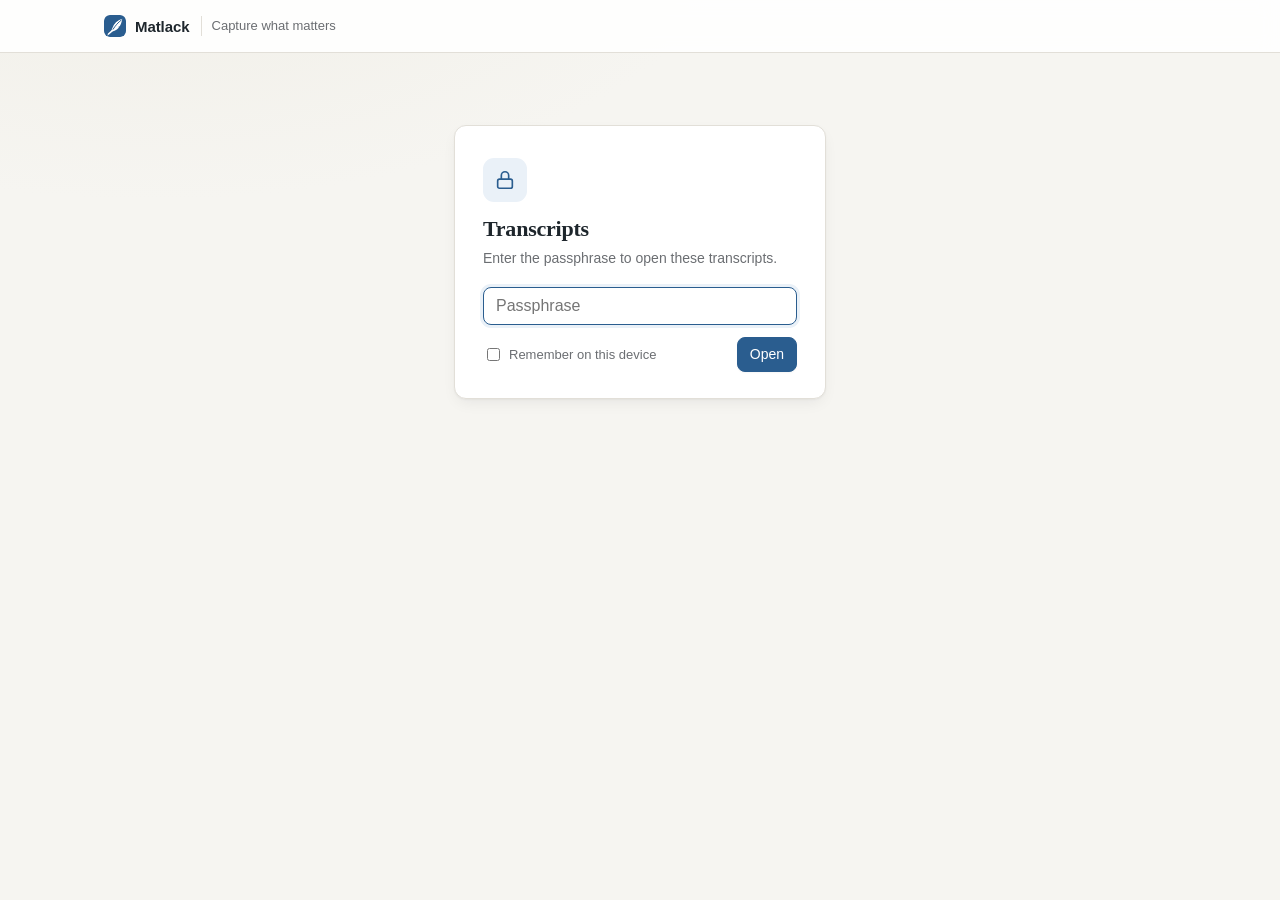
<file: index.html>
<!doctype html>
<html lang="en">
<head>
<meta charset="utf-8">
<meta name="viewport" content="width=device-width, initial-scale=1, viewport-fit=cover">
<meta name="robots" content="noindex, nofollow">
<title>Matlack</title>
<link rel="icon" type="image/svg+xml" href="favicon.svg">
<link rel="stylesheet" href="style.css">
<link rel="stylesheet" href="site.css">
</head>
<body>
<nav class="brand-bar">
  <div class="brand-bar-inner">
    <a class="brand" href="#/">
      <img class="brand-mark" src="favicon.svg" alt="">
      <span class="brand-name">Matlack</span>
    </a>
    <span class="brand-tag">Capture what matters</span>
    <span class="spacer"></span>
    <div class="nav" id="nav"><a href="#/">Meetings</a></div>
  </div>
</nav>
<div id="app"><p class="loading">Loading…</p></div>
<script src="app.js"></script>
</body>
</html>
</file>
<file: style.css>
:root {
  --page: #f6f5f1;
  --paper: #ffffff;
  --paper-2: #faf9f6;
  --ink: #1e262c;
  --muted: #6b6e72;
  --faint: #989b9f;
  --rule: #e2dfd8;
  --rule-soft: #ece9e3;
  --action: #2a5d8f;
  --action-soft: #eaf1f8;
  --action-rule: #cddced;
  --action-ink: #ffffff;
  --warn: #9a5b12;
  --warn-bg: #fbf3e7;
  --warn-rule: #efd9b4;
  --bad: #a13a2f;
  --bad-bg: #fbeeea;
  --bad-rule: #f0d2ca;
  --good: #2f7a45;
  --good-bg: #eaf5ec;
  --good-rule: #cfe8d4;
  --shadow-sm: 0 1px 2px rgba(20, 28, 36, .04);
  --shadow-md: 0 1px 2px rgba(20, 28, 36, .04), 0 6px 16px -4px rgba(20, 28, 36, .08);
  --shadow-lg: 0 2px 4px rgba(20, 28, 36, .05), 0 14px 32px -8px rgba(20, 28, 36, .18);
  --serif: "Charter", "Iowan Old Style", "Palatino Linotype", "Book Antiqua", Georgia, serif;
  --sans: -apple-system, "Segoe UI", Helvetica, Arial, sans-serif;
  --mono: ui-monospace, "SF Mono", Menlo, Consolas, monospace;
  --radius: 12px;
  --gutter: 24px;
  --sp-A: #3b6ea5; --sp-B: #b5563a; --sp-C: #4a8a5c; --sp-D: #8a5fa8;
  --sp-E: #c28a2b; --sp-F: #2f8c8c; --sp-G: #a8467c; --sp-H: #6b6b6b;
  --sp-I: #5a7d2a; --sp-J: #7a4e8e; --sp-K: #c1583c; --sp-L: #2f6f9e;
}
* { box-sizing: border-box; }
[hidden] { display: none !important; }
html { background: radial-gradient(1100px 560px at 12% -12%, #f0eee6 0%, var(--page) 55%) fixed, var(--page); color: var(--ink); -webkit-text-size-adjust: 100%; }
body { margin: 0; font: 15px/1.5 var(--sans); -webkit-font-smoothing: antialiased; min-height: 100vh; }
a { color: var(--action); }
h1 { font: 600 27px/1.2 var(--serif); margin: 0; letter-spacing: -0.01em; overflow-wrap: anywhere; }
h2 { font: 600 12px/1.3 var(--sans); margin: 0; text-transform: uppercase; letter-spacing: .06em; color: var(--muted); }
p.lede { color: var(--muted); margin: 6px 0 0; max-width: 60ch; }
svg { display: block; }
.h1-row { display: flex; align-items: center; gap: 10px; flex-wrap: wrap; }
.count { font: 600 12px var(--sans); color: var(--muted); background: var(--paper); border: 1px solid var(--rule); border-radius: 999px; padding: 2px 9px; }
.title-row { display: flex; align-items: center; gap: 8px; }
.title-row h1 { min-width: 0; }
.icon-btn { border: 1px solid transparent; background: transparent; color: var(--muted); padding: 5px; border-radius: 7px; cursor: pointer; display: inline-flex; opacity: 0; transition: opacity .12s, color .12s, background .12s; }
.icon-btn svg { width: 15px; height: 15px; }
.title-row:hover .icon-btn, .icon-btn:focus-visible { opacity: 1; }
.icon-btn:hover { color: var(--action); background: var(--page); }
input.title-edit { font: 600 27px/1.2 var(--serif); letter-spacing: -0.01em; border: 1px solid var(--action); border-radius: 8px; padding: 2px 8px; background: var(--paper); max-width: 100%; width: min(560px, 100%); }

/* ---- chrome ---- */
.brand-bar { border-bottom: 1px solid var(--rule); background: rgba(255,255,255,.88); backdrop-filter: saturate(1.4) blur(10px); -webkit-backdrop-filter: saturate(1.4) blur(10px); position: sticky; top: 0; z-index: 20; }
.brand-bar-inner { max-width: 1120px; margin: 0 auto; padding: 12px var(--gutter); display: flex; align-items: center; gap: 10px; min-height: 52px; }
.brand { display: flex; align-items: center; gap: 9px; text-decoration: none; color: var(--ink); }
.brand:hover { color: var(--ink); }
.brand-mark { width: 22px; height: 22px; border-radius: 6px; display: block; }
.brand-name { font: 600 15px var(--sans); letter-spacing: -.005em; }
.brand-tag { color: var(--muted); font-size: 13px; padding-left: 10px; margin-left: 1px; border-left: 1px solid var(--rule); }
.brand-bar .spacer { flex: 1; }
.brand-bar .nav { display: flex; gap: 4px; }
.brand-bar .nav a { color: var(--muted); text-decoration: none; font-size: 13.5px; font-weight: 500; padding: 5px 10px; border-radius: 7px; }
.brand-bar .nav a:hover, .brand-bar .nav a[aria-current] { color: var(--ink); background: var(--page); }

.top { max-width: 1120px; margin: 0 auto; padding: 30px var(--gutter) 18px; display: flex; justify-content: space-between; align-items: flex-end; gap: 16px 24px; flex-wrap: wrap; }
.top > div:first-child { min-width: 0; flex: 1 1 320px; }
.wrap { max-width: 1120px; margin: 0 auto; padding: 0 var(--gutter) 64px; }
.crumb { color: var(--muted); text-decoration: none; font-size: 13.5px; display: inline-flex; align-items: center; gap: 4px; margin-bottom: 10px; }
.crumb svg { width: 13px; height: 13px; }
.crumb:hover { color: var(--action); }

/* Meta strip under a title: duration · lines · speakers · status */
.meta { display: flex; align-items: center; gap: 6px 14px; flex-wrap: wrap; margin-top: 10px; color: var(--muted); font-size: 13.5px; }
.meta .item { display: inline-flex; align-items: center; gap: 6px; }
.meta .item svg { width: 14px; height: 14px; color: var(--faint); }
.meta .item b { color: var(--ink); font-weight: 500; font-variant-numeric: tabular-nums; }

/* ---- controls ---- */
button, .btn { font: 500 14px var(--sans); border: 1px solid var(--rule); background: var(--paper); color: var(--ink); padding: 7px 12px; border-radius: 8px; cursor: pointer; text-decoration: none; display: inline-flex; align-items: center; gap: 6px; line-height: 1.3; transition: border-color .12s, color .12s, background .12s, box-shadow .12s; }
.btn svg, button svg { width: 14px; height: 14px; flex: none; color: var(--muted); }
.btn:hover svg, button:hover svg { color: var(--action); }
button:hover, .btn:hover { border-color: var(--action); color: var(--action); }
button.primary { background: var(--action); border-color: var(--action); color: var(--action-ink); box-shadow: var(--shadow-sm); }
button.primary:hover { color: var(--action-ink); filter: brightness(1.08); }
button.primary svg { color: inherit; }
button.quiet { border-color: transparent; background: transparent; color: var(--muted); padding: 4px 6px; }
button.quiet:hover { color: var(--action); }
button.link { display: inline; font: inherit; padding: 0; border: 0; border-radius: 2px; background: none; color: var(--action); text-decoration: underline; text-underline-offset: 2px; text-decoration-color: var(--action-rule); cursor: pointer; }
button.link:hover { text-decoration-color: var(--action); }
button.small, .btn.small { font-size: 13px; padding: 5px 9px; border-radius: 7px; }
button.good { color: var(--good); border-color: var(--good-rule); background: var(--good-bg); }
button.good:hover { color: var(--good); border-color: var(--good); }
button.good svg { color: inherit; }
button.danger:hover { color: var(--bad); border-color: var(--bad); }
button:focus-visible, input:focus-visible, select:focus-visible, .btn:focus-visible, [contenteditable]:focus-visible { outline: 2px solid var(--action); outline-offset: 2px; }
input[type=text], input[type=search] { font: 15px var(--sans); border: 1px solid var(--rule); border-radius: 8px; padding: 7px 10px; width: 100%; background: var(--paper); color: var(--ink); transition: border-color .12s, box-shadow .12s; -webkit-appearance: none; appearance: none; }
input[type=text]:hover, input[type=search]:hover { border-color: #c9c5bc; }
input[type=text]:focus, input[type=search]:focus { border-color: var(--action); box-shadow: 0 0 0 3px var(--action-soft); outline: none; }
select { font: 13px var(--sans); border: 1px solid var(--rule); border-radius: 7px; padding: 4px 26px 4px 8px; background: var(--paper) url("data:image/svg+xml,%3Csvg xmlns='http://www.w3.org/2000/svg' viewBox='0 0 24 24' fill='none' stroke='%236b6e72' stroke-width='2' stroke-linecap='round' stroke-linejoin='round'%3E%3Cpath d='m6 9 6 6 6-6'/%3E%3C/svg%3E") no-repeat right 7px center / 13px; color: var(--ink); -webkit-appearance: none; appearance: none; cursor: pointer; }
select:hover { border-color: var(--action); }

/* Button group (exports) */
.group { display: inline-flex; border: 1px solid var(--rule); border-radius: 8px; background: var(--paper); box-shadow: var(--shadow-sm); overflow: hidden; }
.group .btn { border: 0; border-radius: 0; box-shadow: none; }
.group .btn + .btn { border-left: 1px solid var(--rule-soft); }
.group .btn:hover { background: var(--page); }
.group .btn.good { background: var(--good-bg); color: var(--good); }
.group .btn.good svg { color: inherit; }
.group-label { color: var(--muted); font-size: 12.5px; font-weight: 500; padding: 0 10px; display: inline-flex; align-items: center; border-right: 1px solid var(--rule-soft); background: var(--paper-2); }

/* ---- inbox page ---- */
.drop { border: 1.5px dashed #cbc7bd; border-radius: var(--radius); padding: 28px; background: var(--paper); box-shadow: var(--shadow-sm); display: flex; gap: 18px; align-items: center; justify-content: space-between; flex-wrap: wrap; margin-top: 22px; transition: border-color .15s, box-shadow .15s, background .15s; }
.drop.over { border-color: var(--action); box-shadow: var(--shadow-md); background: var(--action-soft); }
.drop .copy { display: flex; gap: 14px; align-items: flex-start; min-width: 0; flex: 1 1 280px; }
.drop .icon { flex: none; width: 38px; height: 38px; border-radius: 9px; background: var(--warn-bg); display: flex; align-items: center; justify-content: center; }
.drop .icon svg { width: 18px; height: 18px; }
.drop p { margin: 0; font-weight: 500; }
.drop small { color: var(--muted); font-weight: 400; display: block; margin-top: 4px; }
.drop .who-row { flex: 1 1 100%; order: 3; display: flex; gap: 18px; flex-wrap: wrap; border-top: 1px dashed var(--rule-soft); padding-top: 16px; margin-top: 2px; }
/* Files picked but not yet sent: listed with what they'll carry, then Start. */
.drop .chosen { flex: 1 1 100%; order: 4; border-top: 1px dashed var(--rule-soft); padding-top: 14px; }
.chosen-files { display: flex; flex-direction: column; gap: 4px; margin-bottom: 12px; }
.chosen-file { display: flex; align-items: center; gap: 8px; font-size: 14px; }
.chosen-file svg { width: 14px; height: 14px; color: var(--muted); flex: none; }
.chosen-file b { font-weight: 500; overflow-wrap: anywhere; }
.chosen-file span { color: var(--faint); font-size: 12.5px; }
.chosen-actions { display: flex; align-items: center; gap: 10px; flex-wrap: wrap; }
.chosen-with { color: var(--muted); font-size: 13px; }
.chosen-actions .quiet { margin-left: auto; }
.who-field { display: block; flex: 1 1 320px; min-width: 0; }
.who-field.count-field { flex: 0 1 180px; }
.who-field select { width: 100%; font-size: 15px; padding: 7px 30px 7px 10px; border-radius: 8px; }
input[type=number] { font: 15px var(--sans); border: 1px solid var(--rule); border-radius: 8px; padding: 7px 10px; width: 100%; background: var(--paper); color: var(--ink); transition: border-color .12s, box-shadow .12s; }
input[type=number]:hover { border-color: #c9c5bc; }
input[type=number]:focus { border-color: var(--action); box-shadow: 0 0 0 3px var(--action-soft); outline: none; }
.who-field > span { display: block; font-size: 13px; font-weight: 600; color: var(--muted); margin-bottom: 6px; }
.who-field em { font-style: normal; font-weight: 400; color: var(--faint); margin-left: 4px; }
.who-field input { width: 100%; max-width: 640px; }
.who-field small { display: block; margin-top: 6px; font-size: 12.5px; color: var(--muted); font-weight: 400; }

/* A recording that landed in the inbox and is waiting to be told who was there. */
.ask-card { margin-top: 22px; padding: 20px 22px 18px; background: var(--paper); border: 1px solid var(--warn-rule, var(--rule)); border-left: 4px solid var(--warn); border-radius: var(--radius); box-shadow: var(--shadow-md); }
.ask-head { display: flex; gap: 14px; align-items: flex-start; }
.ask-ico { flex: none; width: 38px; height: 38px; border-radius: 9px; background: var(--warn-bg); color: var(--warn); display: flex; align-items: center; justify-content: center; }
.ask-ico svg { width: 18px; height: 18px; }
.ask-head h2 { font: 600 17px/1.3 var(--serif); text-transform: none; letter-spacing: 0; color: var(--ink); margin: 6px 0 4px; }
.ask-head p { margin: 0; color: var(--muted); font-size: 13.5px; line-height: 1.45; }
.ask-fields { display: flex; gap: 18px; flex-wrap: wrap; margin-top: 16px; }
.ask-actions { display: flex; gap: 8px; flex-wrap: wrap; align-items: center; margin-top: 14px; }
.ask-actions .danger { margin-left: auto; }
.people-card .ask-fields { margin-top: 8px; }

/* Fixes proposed by the review pass, applied one at a time. */
.fixes { border-top: 1px solid var(--rule-soft); margin-top: 12px; padding-top: 12px; }
.fixes-head { display: flex; align-items: center; gap: 8px; margin-bottom: 8px; }
.fixes-head b { font-size: 13px; font-weight: 600; color: var(--ink); }
.fixes-head .n { font: 600 11px var(--sans); color: var(--action); background: var(--action-soft); border-radius: 999px; padding: 1px 7px; }
.fixes-head .spacer { flex: 1; }
.fix { padding: 9px 0; border-top: 1px dashed var(--rule-soft); font-size: 13px; line-height: 1.45; }
.fix:first-of-type { border-top: 0; }
.fix-main a { color: var(--action); text-decoration: none; font-variant-numeric: tabular-nums; }
.fix-main .all { color: var(--muted); }
.fix-kind { display: inline-block; font: 600 10.5px var(--sans); text-transform: uppercase; letter-spacing: .04em; padding: 1px 6px; border-radius: 5px; background: var(--page); color: var(--muted); margin-right: 2px; vertical-align: 1px; }
.fix-kind.split { background: var(--warn-bg); color: var(--warn); }
.fix-kind.reassign { background: var(--action-soft); color: var(--action); }
.fix-why { color: var(--muted); font-size: 12.5px; margin-top: 3px; }
.fix-actions { display: flex; gap: 6px; margin-top: 7px; }

/* Lines the naming pass flagged as holding two people. */
.merged { margin: 10px 0 4px; padding: 10px 12px; background: var(--warn-bg); border-radius: 8px; font-size: 13px; line-height: 1.5; }
.merged a { color: var(--action); font-variant-numeric: tabular-nums; }
.merged .fine { display: block; margin-top: 2px; }
.u.target { box-shadow: inset 3px 0 0 var(--c); background: var(--paper-2); }
.watch { color: var(--muted); font-size: 13px; margin-top: 12px; line-height: 1.6; }
.watch code { background: var(--page); padding: 1px 6px; border-radius: 5px; border: 1px solid var(--rule); font: 12px var(--mono); overflow-wrap: anywhere; }

.list-head { display: flex; align-items: baseline; justify-content: space-between; gap: 12px; margin: 30px 0 10px; flex-wrap: wrap; }
.list-head .sub { color: var(--muted); font-size: 13px; }

.list { border: 1px solid var(--rule); border-radius: var(--radius); box-shadow: var(--shadow-sm); background: var(--paper); overflow: hidden; }
/* The header and each row are separate grid containers, so every column has
   to resolve to the same width in both or the labels drift off their data.
   The last column was `auto`: nothing in the header (its span is empty) and
   the width of the buttons in a row, which the two fr columns then absorbed
   differently -- "Length" sat 220px right of the lengths. Fixed width keeps
   the two in step; it fits "Make private  Rename  Delete", the widest set. */
.list .cols, .list .row { display: grid; grid-template-columns: minmax(0, 2.2fr) minmax(0, 1.6fr) 72px 128px 224px; gap: 16px; align-items: center; padding: 14px 18px; }
.list .cols { font-weight: 600; color: var(--muted); font-size: 11.5px; text-transform: uppercase; letter-spacing: .06em; padding: 11px 18px; border-bottom: 1px solid var(--rule); background: var(--paper-2); }
.list .row { border-bottom: 1px solid var(--rule-soft); transition: background .1s; }
.list .row:last-child { border-bottom: 0; }
.list .row:hover { background: var(--paper-2); }
.list .cell { min-width: 0; }
.title-cell { display: flex; gap: 12px; align-items: flex-start; min-width: 0; }
.avatar { flex: none; width: 32px; height: 32px; border-radius: 9px; background: var(--c); color: #fff; font: 600 13px var(--sans); display: flex; align-items: center; justify-content: center; box-shadow: inset 0 0 0 1px rgba(0,0,0,.08); }
.title-main { min-width: 0; }
/* Name and chips as one wrapping flex line: inline chips with their own
   margins wrapped raggedly, which made a row with two chips a line taller
   than its neighbours and the spacing between chips uneven. */
.title-line { display: flex; flex-wrap: wrap; align-items: center; gap: 4px 6px; min-width: 0; }
.title-line .chip-sum, .title-line .chip-pub { margin-left: 0; vertical-align: baseline; }
.title-cell .name { font: 600 15.5px/1.3 var(--serif); color: var(--ink); text-decoration: none; overflow-wrap: anywhere; }
.title-cell .name:hover { color: var(--action); }
.title-cell .when { color: var(--muted); font-size: 12px; margin-top: 3px; }
.who { color: var(--muted); font-size: 13.5px; line-height: 1.45; }
.who .n { display: inline; }
.who .n + .n::before { content: ", "; }
.who .more { color: var(--faint); }
.len { font-variant-numeric: tabular-nums; color: var(--ink); }
.status { display: inline-flex; align-items: center; gap: 6px; font-size: 12.5px; font-weight: 500; color: var(--muted); white-space: nowrap; padding: 3px 10px 3px 8px; border-radius: 999px; background: var(--page); border: 1px solid var(--rule); max-width: 100%; }
.status::before { content: ""; width: 7px; height: 7px; border-radius: 50%; background: #b3b0a8; flex: none; }
.status.ready { color: var(--good); background: var(--good-bg); border-color: var(--good-rule); }
.status.ready::before { background: var(--good); }
.status.error { color: var(--bad); background: var(--bad-bg); border-color: var(--bad-rule); }
.status.error::before { background: var(--bad); }
.status.transcribing, .status.uploading, .status.naming { color: var(--action); background: var(--action-soft); border-color: var(--action-rule); }
.status.transcribing::before, .status.uploading::before, .status.naming::before { background: var(--action); animation: pulse 1.2s ease-in-out infinite; }
.status .detail { font-weight: 400; overflow: hidden; text-overflow: ellipsis; }
@keyframes pulse { 50% { opacity: .3; } }
@media (prefers-reduced-motion: reduce) { *, *::before { animation: none !important; transition: none !important; } }
.empty { padding: 56px 20px; color: var(--muted); text-align: center; border: 1px dashed var(--rule); border-radius: var(--radius); margin-top: 28px; }
.empty b { color: var(--ink); font-weight: 500; display: block; margin-bottom: 4px; }
.row .actions { display: flex; gap: 2px; justify-content: flex-end; white-space: nowrap; }
.row .actions button { opacity: .75; }
.row:hover .actions button, .row:focus-within .actions button { opacity: 1; }

/* ---- transcript page ---- */
.layout { display: grid; grid-template-columns: 300px minmax(0, 1fr); gap: 24px; align-items: start; margin-top: 22px; }
/* A <details> element: browsers box its content internally, so an inner
   scroll area never gets a height to work with. The panel itself scrolls. */
.key { position: sticky; top: 68px; background: var(--paper); border: 1px solid var(--rule); border-radius: var(--radius); box-shadow: var(--shadow-sm); max-height: calc(100vh - 84px); overflow: auto; overscroll-behavior: contain; }
main:has(.player) .key { max-height: calc(100vh - 156px); }  /* leave room for the player bar */
.key-head { padding: 14px 18px 12px; border-bottom: 1px solid var(--rule-soft); display: flex; align-items: center; gap: 10px; list-style: none; cursor: pointer; user-select: none; }
.key-head::-webkit-details-marker { display: none; }
.key:not([open]) .key-head { border-bottom: 0; }
.key-head .prog { margin-left: auto; }
.key-head .chev { width: 14px; height: 14px; color: var(--faint); transition: transform .15s; flex: none; }
.key[open] .key-head .chev { transform: rotate(180deg); }
.key-head .prog { color: var(--muted); font-size: 12px; font-variant-numeric: tabular-nums; }
.key-head .prog.done { color: var(--good); }
.key-body { padding: 4px 18px 14px; }
.key .hint { color: var(--muted); font-size: 13px; margin: 10px 0 4px; line-height: 1.45; }
.sp { display: grid; grid-template-columns: 28px minmax(0, 1fr); gap: 10px; padding: 14px 0; border-top: 1px solid var(--rule-soft); }
.sp:first-of-type { border-top: 0; }
.chip { width: 28px; height: 28px; border-radius: 8px; background: var(--c); box-shadow: inset 0 0 0 1px rgba(0,0,0,.08); color: #fff; font: 600 12px var(--sans); display: flex; align-items: center; justify-content: center; }
.sp .label { color: var(--muted); font-size: 12px; font-weight: 500; margin-bottom: 6px; display: flex; align-items: center; gap: 6px; }
.sp .label .lines { margin-left: auto; color: var(--faint); font-variant-numeric: tabular-nums; }
.sp .label .ok { color: var(--good); display: inline-flex; }
.sp .label .ok svg { width: 12px; height: 12px; }
.sp .guess { font-size: 13px; color: var(--muted); margin-top: 8px; line-height: 1.45; background: var(--warn-bg); border: 1px solid var(--warn-rule); border-radius: 7px; padding: 7px 9px; }
.sp .guess b { color: var(--warn); font-weight: 600; }
.sp .row { display: flex; gap: 6px; margin-top: 8px; align-items: center; flex-wrap: wrap; }
.sp .row select { flex: 1 1 120px; min-width: 0; }
.key .foot { border-top: 1px solid var(--rule-soft); padding: 12px 18px; display: flex; gap: 6px; flex-wrap: wrap; }
.key .people { border-top: 1px solid var(--rule-soft); margin-top: 6px; padding-top: 14px; }
.key .people .label { color: var(--muted); font-size: 12px; font-weight: 500; margin-bottom: 6px; }
.key .people .row { display: flex; gap: 8px; margin-top: 8px; align-items: center; flex-wrap: wrap; }
.key .people .fine { margin: 0; flex: 1 1 140px; }
.key .people button.busy { opacity: .7; cursor: progress; }

.stream-wrap { min-width: 0; }
.stream-head { display: flex; align-items: center; gap: 10px; padding: 10px 12px 10px 18px; background: var(--paper); border: 1px solid var(--rule); border-bottom: 0; border-radius: var(--radius) var(--radius) 0 0; position: sticky; top: 52px; z-index: 10; }
.stream-head h2 { flex: none; }
.stream-head .n { color: var(--faint); font-size: 12.5px; font-variant-numeric: tabular-nums; flex: none; }
.stream-head .find { margin-left: auto; position: relative; flex: 0 1 260px; min-width: 120px; }
.stream-head .find svg { position: absolute; left: 9px; top: 50%; transform: translateY(-50%); width: 14px; height: 14px; color: var(--faint); pointer-events: none; }
.stream-head .find input { padding: 6px 10px 6px 30px; font-size: 13.5px; }
.stream-head .find .hits { position: absolute; right: 9px; top: 50%; transform: translateY(-50%); font-size: 12px; color: var(--muted); font-variant-numeric: tabular-nums; pointer-events: none; }
/* ---- tabs over the transcript, and the "what changed" record ---- */
.stream-head .tabs { display: flex; gap: 2px; flex: none; }
.stream-head .tab { font: 600 15px/1 var(--serif); color: var(--muted); background: none; border: 0; border-radius: 8px; padding: 6px 10px; cursor: pointer; display: inline-flex; align-items: center; gap: 6px; }
.stream-head .tab:hover { color: var(--ink); background: var(--paper-2); }
.stream-head .tab.on { color: var(--ink); background: var(--action-soft); }
.stream-head .tab .n { font: 600 11.5px var(--sans); color: var(--action); background: var(--paper); border: 1px solid var(--action-rule); border-radius: 999px; padding: 0 6px; }
.stream-head .tab .n:empty { display: none; }
.changes { padding: 0 0 14px; }
.chg-top { display: flex; align-items: baseline; gap: 10px; flex-wrap: wrap; padding: 14px 18px 10px; border-bottom: 1px solid var(--rule-soft); }
.chg-top b { font: 600 15px var(--serif); }
.chg-sec { font: 600 13px var(--sans); text-transform: uppercase; letter-spacing: .05em; color: var(--muted); margin: 18px 0 0; padding: 0 18px; display: flex; align-items: center; gap: 8px; }
.chg-sec .n { font-size: 11.5px; color: var(--faint); background: var(--page); border: 1px solid var(--rule); border-radius: 999px; padding: 0 6px; letter-spacing: 0; }
.chg-note { padding: 6px 18px 0; max-width: 68ch; }
.chg-note code { font-size: 12px; }
.chg-empty { padding: 16px 18px; }
.chg { padding: 12px 18px; border-bottom: 1px solid var(--rule-soft); }
.chg:last-child { border-bottom: 0; }
.chg-head { display: flex; align-items: center; gap: 8px; margin-bottom: 5px; font-size: 12.5px; flex-wrap: wrap; }
.chg-head > a { color: var(--muted); font-variant-numeric: tabular-nums; text-decoration: none; }
.chg-head > a:hover { color: var(--action); text-decoration: underline; }
.chg-who { font-weight: 600; color: var(--c, var(--ink)); }
.chg-head .all { color: var(--faint); }
.chg-tag { font-size: 11px; font-weight: 500; border-radius: 999px; padding: 1px 7px; color: var(--muted); background: var(--page); border: 1px solid var(--rule); }
.chg-tag.fix { color: var(--action); background: var(--action-soft); border-color: var(--action-rule); }
.chg-body { font-size: 14.5px; line-height: 1.6; overflow-wrap: anywhere; }
.chg-body del { text-decoration: none; color: var(--bad); background: var(--bad-bg); border-radius: 3px; padding: 0 1px; text-decoration-line: line-through; text-decoration-thickness: 1px; }
.chg-body ins { text-decoration: none; color: var(--good); background: var(--good-bg); border-radius: 3px; padding: 0 1px; }
.chg-what { font-weight: 500; }
.chg-kept { margin: 8px 0 0; padding: 0 18px 0 34px; color: var(--muted); font-size: 13.5px; line-height: 1.7; }
.stream { background: var(--paper); border: 1px solid var(--rule); border-radius: 0 0 var(--radius) var(--radius); box-shadow: var(--shadow-sm); padding: 8px 0 14px; }

/* An utterance: icon | time | (name, text). The name control and the text
   share the same left edge; the control's inner padding is pulled back with
   a negative margin so the letters line up. */
.u { display: grid; grid-template-columns: 28px 52px minmax(0, 1fr); gap: 0 14px; padding: 12px 22px 12px 18px; transition: background .1s; }
.u .ico { width: 28px; height: 28px; border-radius: 8px; background: var(--c); color: #fff; display: flex; align-items: center; justify-content: center; box-shadow: inset 0 0 0 1px rgba(0,0,0,.08); margin-top: 1px; }
.u .ico svg { width: 15px; height: 15px; }
.u .t { color: var(--muted); font-size: 12.5px; line-height: 26px; font-variant-numeric: tabular-nums; white-space: nowrap; }
.u .t a { color: inherit; text-decoration: none; display: inline-flex; align-items: center; gap: 4px; }
.u .t a:hover { color: var(--action); }
.u .body { min-width: 0; }
.u .name { display: flex; align-items: center; height: 26px; margin-bottom: 4px; margin-left: -8px; }
.u .name select { font: 600 13.5px var(--sans); color: var(--c); border-color: transparent; background-color: transparent; padding: 3px 24px 3px 7px; background-image: url("data:image/svg+xml,%3Csvg xmlns='http://www.w3.org/2000/svg' viewBox='0 0 24 24' fill='none' stroke='%23989b9f' stroke-width='2' stroke-linecap='round' stroke-linejoin='round'%3E%3Cpath d='m6 9 6 6 6-6'/%3E%3C/svg%3E"); background-position: right 6px center; max-width: 100%; text-overflow: ellipsis; }
.u .name select:hover, .u .name select:focus { border-color: var(--rule); background-color: var(--paper); }
.u .text { font: 16.5px/1.6 var(--serif); max-width: 72ch; white-space: pre-wrap; overflow-wrap: anywhere; border-radius: 4px; margin: 0 -4px; padding: 0 4px; }
.u .text[contenteditable]:hover { background: var(--paper-2); }
.u .text[contenteditable]:focus { outline: 1px solid var(--rule); background: var(--paper-2); }
.u .text mark { background: #fff1b8; color: inherit; border-radius: 2px; padding: 0 1px; }
.u.same { padding-top: 0; }
.u.same .ico { visibility: hidden; }
.u.same .t { visibility: hidden; }
.u.same .name { position: absolute; opacity: 0; pointer-events: none; }
.u.same .body { position: relative; }
.u.same:hover .name, .u.same:focus-within .name { position: static; opacity: 1; pointer-events: auto; }
.u:hover, .u:focus-within { background: var(--paper-2); }
.u:hover .t, .u.same:hover .t { visibility: visible; }
.u.hide { display: none; }
.u.playing { box-shadow: inset 3px 0 0 var(--c); }
.stream .none { padding: 36px 20px; color: var(--muted); text-align: center; }

.toolbar { display: flex; gap: 8px; align-items: center; flex-wrap: wrap; justify-content: flex-end; margin-left: auto; }
.toolbar > * { flex: none; }
.btn.primary { background: var(--action); border-color: var(--action); color: var(--action-ink); box-shadow: var(--shadow-sm); }
.btn.primary:hover { color: var(--action-ink); filter: brightness(1.08); }
.btn.primary svg { color: inherit; }
.saved { color: var(--good); font-size: 13px; font-weight: 500; opacity: 0; transition: opacity .2s; display: inline-flex; align-items: center; gap: 5px; }
.saved svg { width: 13px; height: 13px; }
.saved.show { opacity: 1; }
.err { background: var(--bad-bg); border: 1px solid var(--bad-rule); color: var(--bad); padding: 12px 16px; border-radius: 9px; margin-top: 16px; overflow-wrap: anywhere; }
.pending { margin-top: 28px; padding: 40px 24px; text-align: center; background: var(--paper); border: 1px solid var(--rule); border-radius: var(--radius); }
.pending .status { margin-bottom: 10px; }
.pending p { margin: 0; color: var(--muted); }
.people-card { margin: 16px auto 0; max-width: 560px; padding: 18px 20px 20px; background: var(--paper); border: 1px solid var(--rule); border-radius: var(--radius); box-shadow: var(--shadow-sm); }
.people-card h2 { margin: 0 0 4px; }
.people-card .hint { color: var(--muted); font-size: 13px; line-height: 1.45; margin: 0 0 10px; }

/* Sticky audio player along the bottom of the viewport */
.player { position: sticky; bottom: 12px; z-index: 15; margin-top: 24px; background: rgba(255,255,255,.94); backdrop-filter: saturate(1.4) blur(10px); -webkit-backdrop-filter: saturate(1.4) blur(10px); border: 1px solid var(--rule); border-radius: var(--radius); box-shadow: var(--shadow-lg); padding: 10px 14px; display: flex; align-items: center; gap: 12px; }
.player .ico { flex: none; width: 30px; height: 30px; border-radius: 8px; background: var(--action-soft); color: var(--action); display: flex; align-items: center; justify-content: center; }
.player .ico svg { width: 15px; height: 15px; }
.player .meta-col { flex: none; min-width: 0; }
.player .meta-col b { display: block; font-size: 13px; font-weight: 600; white-space: nowrap; overflow: hidden; text-overflow: ellipsis; max-width: 220px; }
.player .meta-col span { font-size: 12px; color: var(--muted); }
.player audio { flex: 1; min-width: 0; height: 36px; }

/* ---- responsive ---- */
@media (max-width: 960px) {
  .layout { grid-template-columns: 260px minmax(0, 1fr); gap: 18px; }
}
@media (max-width: 820px) {
  :root { --gutter: 16px; }
  h1 { font-size: 24px; }
  input.title-edit { font-size: 24px; }
  .brand-tag { display: none; }
  .top { padding-top: 22px; padding-bottom: 14px; align-items: flex-start; }
  .top .toolbar { width: 100%; justify-content: stretch; }
  .toolbar > .primary { flex: 1 1 100%; order: -1; justify-content: center; }
  .toolbar > .group { flex: 1 1 auto; }
  .toolbar > .saved { display: none; }
  .group .group-label { display: none; }
  .group .btn { flex: 1; justify-content: center; padding-left: 6px; padding-right: 6px; }
  .icon-btn { opacity: 1; }

  .list .cols { display: none; }
  .list .row { display: flex; flex-wrap: wrap; align-items: center; gap: 8px 10px; padding: 14px 16px; }
  .list .row .cell { flex: 0 0 auto; }
  .list .row .cell:first-child, .list .row .who, .list .row .actions { flex-basis: 100%; }
  .list .row .who, .list .row .len { padding-left: 44px; }
  .list .row .actions { justify-content: flex-start; padding-left: 38px; margin-top: 2px; }
  .row .actions button { opacity: 1; }
  .drop { padding: 20px 18px; }
  .drop > div:last-child { width: 100%; }
  .drop > div:last-child button { width: 100%; justify-content: center; }

  .layout { grid-template-columns: 1fr; gap: 14px; }
  .key { position: static; max-height: none; }
  .key-body { overflow: visible; }
  .stream-head { top: 52px; padding-left: 14px; }
  .stream-head .find { flex: 1 1 100px; }
  .u { grid-template-columns: 26px minmax(0, 1fr); gap: 0 10px; padding: 12px 14px; }
  .u .ico { width: 26px; height: 26px; }
  .u .t { grid-column: 2; grid-row: 1; line-height: 1; margin-top: 4px; font-size: 12px; }
  .u .body { grid-column: 2; grid-row: 2; }
  .u .name { margin-top: 2px; height: 24px; }
  .u .name select { font-size: 13px; }
  .u .text { font-size: 16px; line-height: 1.55; }
  .u.same .t { display: none; }
  .u.same .body { grid-row: 1; }
  .u:hover .t { visibility: visible; }
  .player { bottom: 8px; padding: 8px 10px; gap: 8px; }
  .player .meta-col { display: none; }
}
@media (max-width: 480px) {
  .stream-head { flex-wrap: wrap; }
  .stream-head .find { flex-basis: 100%; margin-left: 0; }
  .sp .row select { flex-basis: 100%; }
}

/* ---- summary page ---- */
.start { max-width: 560px; margin: 40px auto 0; text-align: center; background: var(--paper); border: 1px solid var(--rule); border-radius: var(--radius); box-shadow: var(--shadow-sm); padding: 40px 32px 32px; }
.start-ico { width: 44px; height: 44px; border-radius: 11px; background: var(--action-soft); color: var(--action); display: inline-flex; align-items: center; justify-content: center; margin-bottom: 14px; }
.start-ico svg { width: 22px; height: 22px; }
.start-h { font: 600 20px/1.25 var(--serif); text-transform: none; letter-spacing: 0; color: var(--ink); margin: 10px 0 8px; }
.start p { color: var(--muted); margin: 0 0 18px; }
.start p b { color: var(--ink); font-weight: 500; }
.start-row { display: flex; gap: 8px; justify-content: center; align-items: center; flex-wrap: wrap; }
.start-row select { font-size: 14px; padding: 7px 30px 7px 10px; }
.start-note { font-size: 12.5px; margin: 16px 0 0 !important; }
.start-note code { background: var(--page); padding: 1px 6px; border-radius: 5px; border: 1px solid var(--rule); font: 12px var(--mono); }
.start .err { text-align: left; margin-bottom: 18px; }

.sum-layout { display: grid; grid-template-columns: 240px minmax(0, 1fr); gap: 24px; align-items: start; margin-top: 22px; }
.toc { position: sticky; top: 68px; }
.toc-in { background: var(--paper); border: 1px solid var(--rule); border-radius: var(--radius); box-shadow: var(--shadow-sm); padding: 14px 8px 14px; }
.toc h2 { padding: 0 10px 8px; }
.toc nav { display: flex; flex-direction: column; }
.toc nav a { display: flex; gap: 9px; align-items: baseline; color: var(--ink); text-decoration: none; font-size: 13.5px; line-height: 1.35; padding: 6px 10px; border-radius: 7px; }
.toc nav a:hover { background: var(--page); color: var(--action); }
.toc nav a.off { color: var(--faint); }
.toc nav a .n { flex: none; font-size: 11px; font-weight: 600; color: var(--faint); font-variant-numeric: tabular-nums; width: 14px; }
.toc .hint { color: var(--muted); font-size: 12.5px; line-height: 1.45; margin: 12px 10px 0; padding-top: 12px; border-top: 1px solid var(--rule-soft); }

.sum-body { min-width: 0; display: flex; flex-direction: column; gap: 14px; }
.card { background: var(--paper); border: 1px solid var(--rule); border-radius: var(--radius); box-shadow: var(--shadow-sm); padding: 22px 26px; scroll-margin-top: 70px; }
.card.lead { border-color: var(--action-rule); }
.card.accent { background: var(--warn-bg); border-color: var(--warn-rule); }
.sec-title { font: 600 18px/1.25 var(--serif); text-transform: none; letter-spacing: 0; color: var(--ink); margin: 0; }
.sec-head { display: flex; gap: 14px; align-items: flex-start; margin-bottom: 14px; }
.sec-head .num { flex: none; width: 26px; height: 26px; border-radius: 8px; background: var(--action-soft); color: var(--action); font: 600 12px var(--sans); display: flex; align-items: center; justify-content: center; margin-top: 1px; }
.sec-head .q { color: var(--muted); font-size: 13.5px; line-height: 1.45; margin: 4px 0 0; }
.sec-head .tag { margin-left: auto; flex: none; font-size: 12px; font-weight: 500; color: var(--faint); border: 1px solid var(--rule); border-radius: 999px; padding: 2px 9px; }
.empty-sec { background: var(--paper-2); }
.empty-sec .sec-head { margin-bottom: 0; }
.prose { font: 16.5px/1.6 var(--serif); max-width: 72ch; white-space: pre-wrap; overflow-wrap: anywhere; border-radius: 4px; margin: 0 -4px; padding: 0 4px; }
.prose.big { font-size: 17.5px; }
.points { margin: 12px 0 0; padding-left: 22px; max-width: 72ch; border-radius: 4px; }
.points li { margin: 5px 0; line-height: 1.5; padding-left: 2px; }
.points li::marker { color: var(--faint); }
.prio { margin: 12px 0 0; padding-left: 24px; max-width: 72ch; border-radius: 4px; font: 16px/1.5 var(--serif); }
.prio li { margin: 6px 0; padding-left: 4px; }
.prio li::marker { color: var(--warn); font: 600 13px var(--sans); }
[contenteditable]:hover { background: var(--paper-2); }
[contenteditable]:focus { outline: 1px solid var(--rule); background: var(--paper-2); }
.card.accent [contenteditable]:hover, .card.accent [contenteditable]:focus { background: rgba(255,255,255,.55); }
.quotes { margin-top: 16px; display: grid; gap: 10px; }
.quotes blockquote { margin: 0; padding: 10px 14px; border-left: 3px solid var(--action-rule); background: var(--paper-2); border-radius: 0 8px 8px 0; max-width: 72ch; }
.quotes p { margin: 0; font: italic 15px/1.55 var(--serif); }
.quotes footer { margin-top: 5px; font-size: 12.5px; color: var(--muted); }
.quotes footer .t { color: var(--action); text-decoration: none; font-variant-numeric: tabular-nums; }
.quotes footer .t:hover { text-decoration: underline; }
.fine { color: var(--faint); font-size: 12.5px; line-height: 1.5; margin: 6px 4px 0; }
.chip-sum { display: inline-flex; align-items: center; gap: 4px; font-size: 11.5px; font-weight: 500; color: var(--action); background: var(--action-soft); border: 1px solid var(--action-rule); border-radius: 999px; padding: 1px 7px; margin-left: 6px; vertical-align: 2px; text-decoration: none; }
.chip-sum svg { width: 10px; height: 10px; }
.chip-pub { display: inline-flex; align-items: center; font-size: 11.5px; font-weight: 500; border-radius: 999px; padding: 1px 7px; margin-left: 6px; vertical-align: 2px; color: var(--good); background: var(--good-bg); border: 1px solid var(--good-rule); }
.chip-pub.pending, .chip-pub.changed { color: var(--warn); background: var(--warn-bg); border-color: var(--warn-rule); }
.badge { font: 600 11px var(--sans); background: rgba(255,255,255,.22); border-radius: 999px; padding: 1px 6px; margin-left: 2px; }
/* Publishing controls sit in the top bar, next to the page links. */
.brand-bar .nav { align-items: center; }
.brand-bar .nav a { display: inline-flex; align-items: center; gap: 5px; white-space: nowrap; }
.brand-bar .nav a svg { width: 13px; height: 13px; color: var(--muted); }
.brand-bar .nav a:hover svg { color: var(--action); }
.brand-bar .nav .btn { font-size: 13.5px; padding: 5px 11px; border-radius: 7px; margin-left: 6px; }
.brand-bar .nav { min-width: 0; }
.brand-bar .nav .saved { margin-left: 6px; white-space: nowrap; color: var(--good); font-weight: 500; min-width: 0; overflow: hidden; text-overflow: ellipsis; max-width: 36vw; }
.pub-off { color: var(--faint); font-size: 12.5px; padding: 5px 10px; }
@media (max-width: 480px) {
  .brand-bar .nav .saved, .pub-off { display: none; }
  .brand-bar .nav .btn span:first-of-type { display: none; }
}

@media (max-width: 820px) {
  .sum-layout { grid-template-columns: 1fr; gap: 14px; }
  .toc { position: static; }
  .toc nav { flex-direction: row; flex-wrap: wrap; gap: 4px; }
  .toc nav a { border: 1px solid var(--rule); padding: 4px 9px; font-size: 12.5px; }
  .toc .hint { display: none; }
  .card { padding: 18px 16px; }
  .start { padding: 28px 18px 24px; margin-top: 20px; }
}

/* ---- print: the summary as a clean document ----
   Chrome-only affordances (buttons, the sticky bar, the section list) go;
   cards become plain headed sections that flow across pages. Shared with the
   published site, which uses the same classes. */
@media print {
  @page { margin: 18mm 16mm; }
  :root { --gutter: 0px; }
  html, body { background: #fff !important; color: #000; }
  body { font-size: 11pt; line-height: 1.45; min-height: 0; }
  .brand-bar, .toolbar, .crumb, .toc, .player, .saved, .icon-btn, .pending, .start,
  button, .stream-head .find, .key .foot, .key .people, #repairs, #mergedNote { display: none !important; }
  .top { display: block; max-width: none; padding: 0 0 8pt; margin: 0 0 14pt; border-bottom: 1.5pt solid #000; }
  .top h1 { font-size: 20pt; line-height: 1.2; }
  .meta { margin-top: 5pt; color: #333; font-size: 10pt; gap: 4pt 12pt; }
  .meta .item svg { display: none; }
  .meta .item b { color: #000; }
  .meta .status { display: none; }
  .wrap { max-width: none; padding: 0; }
  .sum-layout, .sum-body { display: block; margin-top: 0; }
  .card { background: transparent !important; border: 0; border-radius: 0; box-shadow: none; padding: 0; margin: 0 0 14pt; }
  .card.accent { border-left: 3pt solid #000; padding-left: 10pt; }
  .card.lead { padding-bottom: 6pt; border-bottom: 0.75pt solid #bbb; }
  .sec-head { margin-bottom: 6pt; break-after: avoid; page-break-after: avoid; }
  .sec-head .num { background: transparent; border: 1pt solid #000; color: #000; width: 18pt; height: 18pt; font-size: 9pt; border-radius: 4pt; }
  .sec-title { font-size: 13.5pt; }
  .sec-head .q { font-size: 10pt; color: #444; margin-top: 2pt; }
  .sec-head .tag { border-color: #999; color: #555; font-size: 9pt; }
  .empty-sec { background: transparent; }
  .prose, .prose.big { font-size: 11pt; line-height: 1.45; max-width: none; margin: 0; padding: 0; orphans: 3; widows: 3; }
  .points, .prio { max-width: none; font: 11pt/1.45 var(--serif); margin-top: 6pt; }
  .points li, .prio li { break-inside: avoid; page-break-inside: avoid; line-height: 1.4; margin: 3pt 0; }
  .points li::marker, .prio li::marker { color: #000; }
  .quotes { display: block; margin-top: 8pt; }
  .quotes blockquote { max-width: none; margin: 6pt 0; padding: 3pt 10pt; border-left: 2pt solid #999; background: transparent; border-radius: 0; break-inside: avoid; page-break-inside: avoid; }
  .quotes p { font-size: 10.5pt; line-height: 1.45; }
  .quotes footer { font-size: 9pt; color: #444; margin-top: 2pt; }
  .quotes footer .t { color: #444; }
  a, a:hover { color: inherit; text-decoration: none; }
  a[href]::after { content: none !important; }
  [contenteditable], [contenteditable]:hover, [contenteditable]:focus { background: transparent !important; outline: none !important; }
  .fine { color: #666; font-size: 9pt; margin: 14pt 0 0; padding-top: 6pt; border-top: 0.75pt solid #ccc; }
  .published-note { display: none; }
}
</file>
<file: site.css>
/* Extras for the published, read-only viewer. style.css comes from the local
   page so both look the same; this file only covers what differs. */
.loading { color: var(--muted); text-align: center; padding: 60px 0; }

/* Passphrase gate */
.gate { max-width: 420px; margin: 72px auto 0; padding: 0 var(--gutter); }
.gate-card { background: var(--paper); border: 1px solid var(--rule); border-radius: var(--radius); box-shadow: var(--shadow-md); padding: 32px 28px 26px; }
.gate-ico { width: 44px; height: 44px; border-radius: 11px; background: var(--action-soft); color: var(--action); display: inline-flex; align-items: center; justify-content: center; margin-bottom: 14px; }
.gate-ico svg { width: 22px; height: 22px; }
.gate h1 { font-size: 22px; margin-bottom: 6px; }
.gate p { color: var(--muted); margin: 0 0 18px; font-size: 14px; }
.gate input[type=password] { font: 16px var(--sans); border: 1px solid var(--rule); border-radius: 8px; padding: 9px 12px; width: 100%; background: var(--paper); color: var(--ink); -webkit-appearance: none; appearance: none; }
.gate input[type=password]:focus { border-color: var(--action); box-shadow: 0 0 0 3px var(--action-soft); outline: none; }
.gate .row { display: flex; align-items: center; gap: 12px; margin-top: 12px; flex-wrap: wrap; }
.gate .row button { margin-left: auto; }
.gate label { display: inline-flex; gap: 6px; align-items: center; color: var(--muted); font-size: 13px; cursor: pointer; }
.gate .bad { color: var(--bad); font-size: 13px; margin: 10px 0 0; }
.gate .fine { text-align: center; margin-top: 16px; }

/* Read-only transcript: the speaker name is a label, not a select. */
.u .name span { font: 600 13.5px var(--sans); color: var(--c); padding: 3px 7px; overflow: hidden; text-overflow: ellipsis; white-space: nowrap; }
.u .t { color: var(--faint); }
.u .t a:hover { color: var(--action); }
.u.target { box-shadow: inset 3px 0 0 var(--c); background: var(--paper-2); }

/* Encrypted recording: one button stands in for the player until it is
   downloaded and unlocked; then the audio element takes its place. */
.player .load { flex: 1; justify-content: center; white-space: nowrap; }
.player .load.busy { opacity: .75; }
.player .meta-col span { display: block; overflow: hidden; text-overflow: ellipsis; white-space: nowrap; max-width: 220px; }
.key .sp .who { font: 500 15px var(--sans); color: var(--ink); padding: 7px 0 0; }
.key .sp .who.unconfirmed { color: var(--warn); }
.key .fine { padding: 0 0 6px; }


.published-note { color: var(--faint); font-size: 12.5px; margin-top: 28px; }
.published-note a { color: var(--muted); }
</file>
